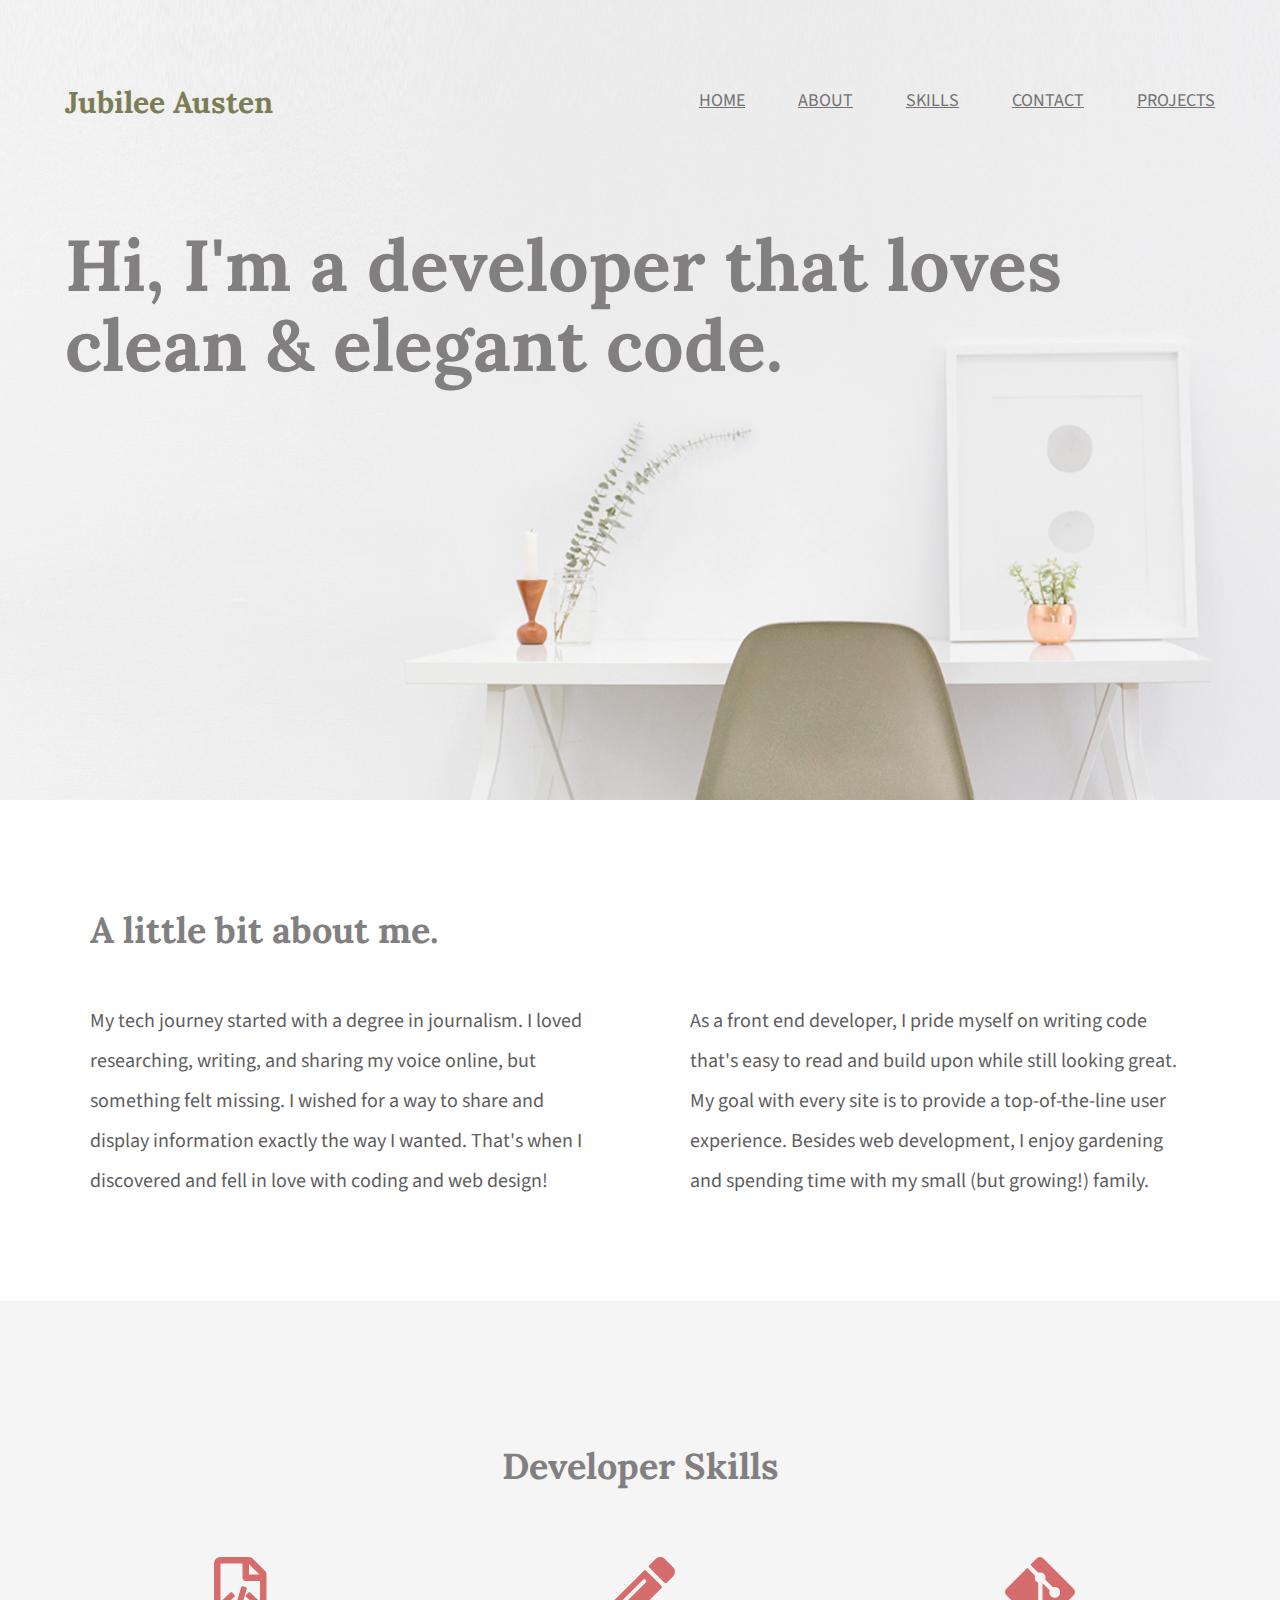
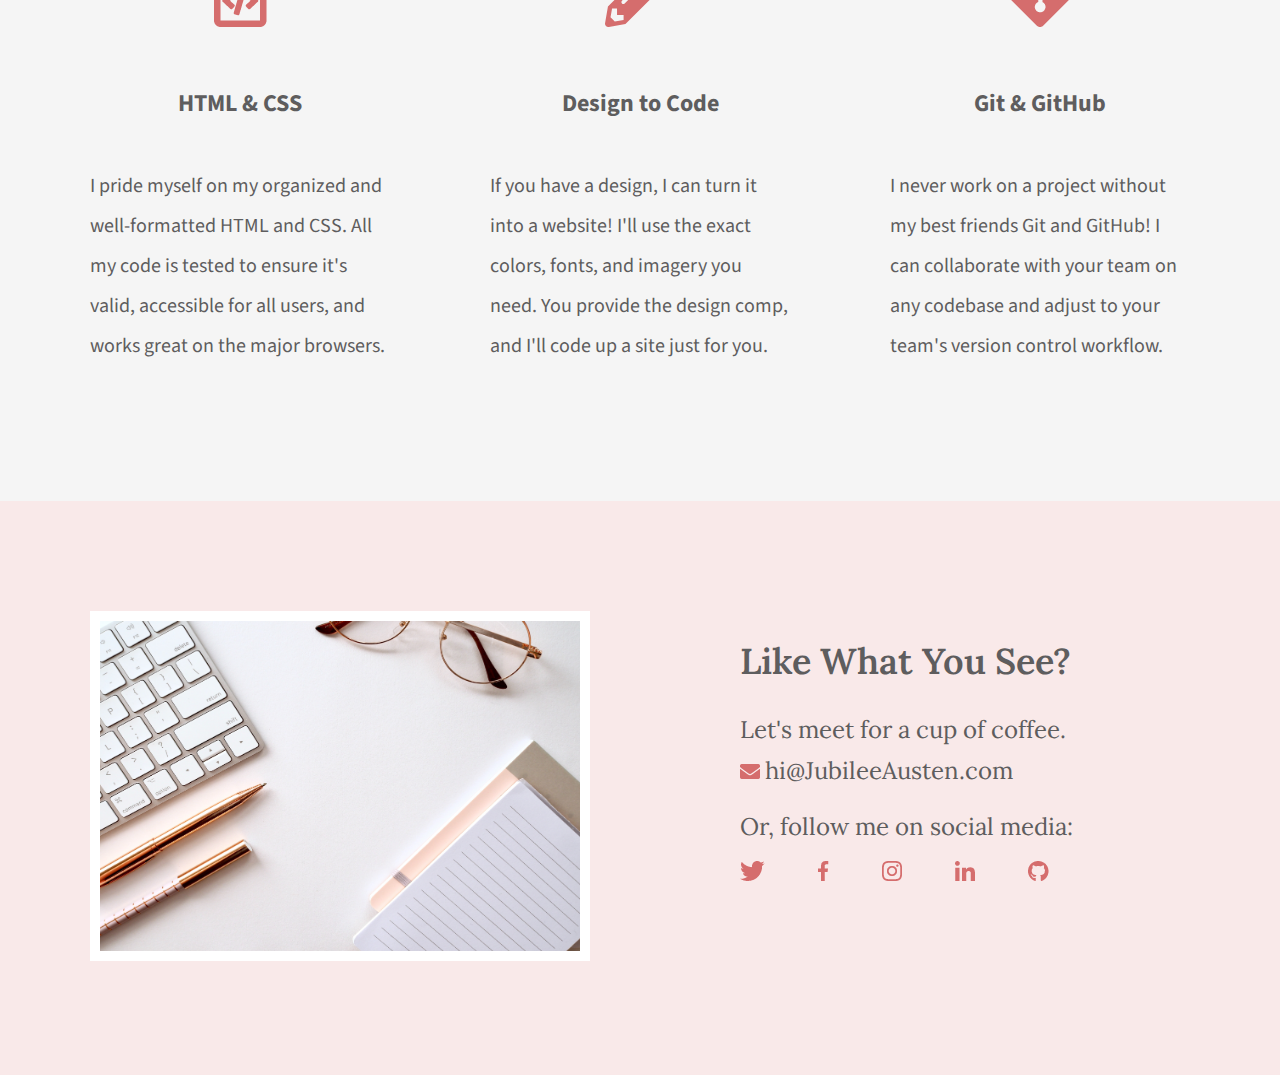
<file: index.html>
<!DOCTYPE html>
<html lang="en">

    <head>
        <meta charset="UTF-8">
        <link rel="stylesheet" href="css/normalize.css">
        <link rel="stylesheet" href="css/main.css">
        <link rel="preconnect" href="https://fonts.googleapis.com"><link rel="preconnect" href="https://fonts.gstatic.com" crossorigin><link href="https://fonts.googleapis.com/css2?family=Lora:wght@400;600;700&family=Source+Sans+Pro:wght@400;700&display=swap" rel="stylesheet">
        <title>Jubilee Austen | Portfolio</title>
    </head>

    <body>
        <header
            class="homepage-hero">
            <!-- needs background image -->
            <div
                class="content-wrapper">
                <!-- janme, nav and header-->
                <h1>Jubilee Austen</h1>
                <nav>
                    <ul>
                        <li><a href="#">home</a></li>
                        <li><a href="#about">about</a></li>
                        <li><a href="#skills">skills</a></li>
                        <li><a href="#contact">contact</a></li>
                        <li><a href="projects/index.html">projects</a></li>
                    </ul>
                </nav>
                <h2>Hi, I'm a developer that loves clean & elegant code.</h2>
            </div>

        </header>
        <main>
            <!--about section-->
            <section id="about">
                <div
                    class="content-wrapper">
                    <!--header and paragraph-->
                    <h2>A little bit about me.</h2>
                    <p>My tech journey started with a degree in journalism. I loved researching,
                                        writing, and sharing my voice online, but something felt missing. I wished
                                        for a way to share and display information exactly the way I wanted. That's
                                        when I discovered and fell in love with coding and web design!</p>
                    <p>As a front end developer, I pride myself on writing code that's easy to read
                                        and build upon while still looking great. My goal with every site is to provide
                                        a top-of-the-line user experience. Besides web development, I enjoy
                                        gardening and spending time with my small (but growing!) family.</p>

                </div>
            </section>

            <!--Skills section -->
            <section id="skills">
                <div class="content-wrapper">
                    <h2>Developer Skills</h2>
                    <div class="skill-list">
                        <img src="img/html-icon.png" alt="html icon">
                        <h3>HTML & CSS</h3>
                        <p>I pride myself on my organized and well-formatted HTML and CSS. All my
                                                code is tested to ensure it's valid, accessible for all users, and works great
                                                on the major browsers.</p>
                    </div>
                    <div class="skill-list">
                        <img src="img/pencil-icon.png" alt="pencil icon">
                        <h3>Design to Code</h3>
                        <p>If you have a design, I can turn it into a website! I'll use the exact colors,
                                                fonts, and imagery you need. You provide the design comp, and I'll code up
                                                a site just for you.</p>
                    </div>
                    <div class="skill-list">
                        <img src="img/git-icon.png" alt="git icon">
                        <h3>Git & GitHub</h3>
                        <p>I never work on a project without my best friends Git and GitHub! I can
                                                    collaborate with your team on any codebase and adjust to your team's
                                                    version control workflow.</p>
                    </div>
                </div>
            </section>

        </main>
        <footer id="contact">
            <div
                class="content-wrapper">
                <!--two divs one with image and one with contact-->
                <div class="contact-image">
                    <img id="contact-img" src="img/jess-bailey-q10VITrVYUM-unsplash.jpg" alt="Desktop with paper, pens and keyboard">
                </div>
                <div class="contact-info">
                    <h2>Like What You See?</h2>
                    <H3 id="email-header">Let's meet for a cup of coffee.</H3>
                    <a href="mailto:hi@JubileeAusten.com" id="email-address">
                        <img src="img/envelope.png" alt="envelope icon" id="envelope">hi@JubileeAusten.com</a>
                    <h3 id="socialmedia-header">Or, follow me on social media:</h3>
                    <ul>
                        <li><a href="https://www.twitter.com/" target="_BLANK"><img src="img/twitter.png" alt="Twitter icon"></a></li>
                        <li><a href="https://www.facebook.com/" target="_BLANK"><img src="img/facebook.png" alt="Facebook icon"></a></li>
                        <li><a href="https://www.instagram.com/" target="_BLANK"><img src="img/instagram.png" alt="Instagram icon"></a></li>
                        <li><a href="https://www.linkedin.com/" target="_BLANK"><img src="img/linkedin.png" alt="LinkedIn icon"></a></li>
                        <li><a href="https://www.github.com/" target="_BLANK"><img src="img/github.png" alt="GitHub icon"></a></li>
                    </ul>
                </div>
            </div>

        </footer>

    </body>

</html>
</file>
<file: css/main.css>
/****** Global Styles ******/
body {

    font-family: 'Source Sans Pro', sans-serif;
    color: #5E5D5E;
}

.content-wrapper{
    width: 1200px;
    margin: 0px auto;
    overflow: auto;
}





/****** Header Styles ******/
.homepage-hero{
    background: url('../img/full-background.png') #F9EFEF;
    background-size: cover;
    background-position: center;
    height: 800px;
}
header h1{
    color: #7B7E54;
    font-size: 30px;
    float: left;
    width: 300px;
    font-family: 'Lora', serif;
    padding: 65px 0 65px 25px;
    }

header nav{
    width: 800px;
    float: right;
    text-align: right;
    padding: 75px 25px;
}

nav ul li{
    list-style: none;
    display: inline-block;
}

nav ul li a{
    color: #727172;
    font-size: 18px;
    text-transform: uppercase;
    padding-left: 50px;
}

header h2{
    width: 1000px;
    padding: 20px 0 20px 25px;
    font-family: 'Lora', serif;
    font-size: 72px;
    line-height: 80px;
    color: #817F80;    
    clear: both;
}


/****** About Styles ******/

#about .content-wrapper{
    padding: 80px 0;

}

#about h2{
    font-family: 'Lora', serif;
    font-size: 36px;
    color: #817F80; 
    padding-left: 50px;
}

#about p{
    float: left;
    padding: 0px 50px;
    width: 500px;
    font-size: 20px;
    line-height: 40px;
}



/****** Skill Styles ******/
#skills{
    background: #F5F5F5;
    text-align: center;
    clear: both;
}
#skills .content-wrapper{
    padding: 115px 0px;
    
}

#skills .skill-list{
    float: left;
    width: 300px;
    padding: 0px 50px;
}


#skills h2{
    font-family: 'Lora', serif;
    font-size: 36px;
    color:#817f80;
    padding-bottom: 40px;
}



#skills h3{
    padding: 30px 0 20px 0;
    font-size: 24px;
    line-height: 36px;
   
}

#skills p{
    font-size: 20px;
    line-height: 40px;
    text-align: left;
}


/****** Contact Styles ******/

#contact{
    background: #F9E9E9;
    clear: both;
}

#contact .content-wrapper{
    padding: 110px 0;
}

#contact .contact-image{
    float: left;
    width: 600px;
}

#contact #contact-img{
    width:500px;
    height: 350px;
    border: 10px solid white;
    margin: 0px 50px;
    box-sizing: border-box;

}

#contact .contact-info{
    float: left;
    margin-left: 100px;

}

#contact .contact-info h2{
    font-family: 'Lora', serif;
    font-size: 36px;
    font-weight: 600;
    margin: 30px 0;
}

#contact .contact-info h3{
    font-size: 24px;
    font-family: 'Lora', serif;
    font-weight: 400;
    Line-height: 36px;
}

#contact #email-header{
    margin-bottom: 5px;
}

#contact #socialmedia-header{
    margin-top: 20px;
    margin-bottom: 5px;
}

#contact #email-address{
    font-size:24px;
    font-family: 'Lora', serif;
    line-height: 36px;
    text-decoration: none;
    color: #5E5D5E;

}

#contact #envelope{
    padding-right: 5px;
}

#contact ul{
    padding-inline-start: 0px;
}

#contact ul li{
    list-style: none;
    display: inline-block;
    padding: 0;
    }

#contact ul li a{
    padding-right: 50px;

}
/****** Projects Page Styles ******/

/****** Projects Page Header Styles ******/

.projects-hero{
    background: #F9EFEF;
}

/***** Projects Page Projects Styles *****/

#projects{
    background: #F5F5F5;
    text-align: center;
    clear: both;
    padding: 100px 0px;
}
#projects .content-wrapper{
    padding: 0px 50px;
    
}

#projects .project-list{
    float: left;
    width: 300px;
    padding: 0px 50px;
}


#projects h2{
    font-family: 'Lora', serif;
    font-size: 36px;
    color:#817f80;
    padding-bottom: 40px;
}



#projects h3{
    padding: 30px 0 20px 0;
    font-size: 24px;
    line-height: 36px;
   
}

#projects p{
    font-size: 20px;
    line-height: 40px;
    text-align: left;
}

#projects .project-image{
    width: 300px;
}
</file>
